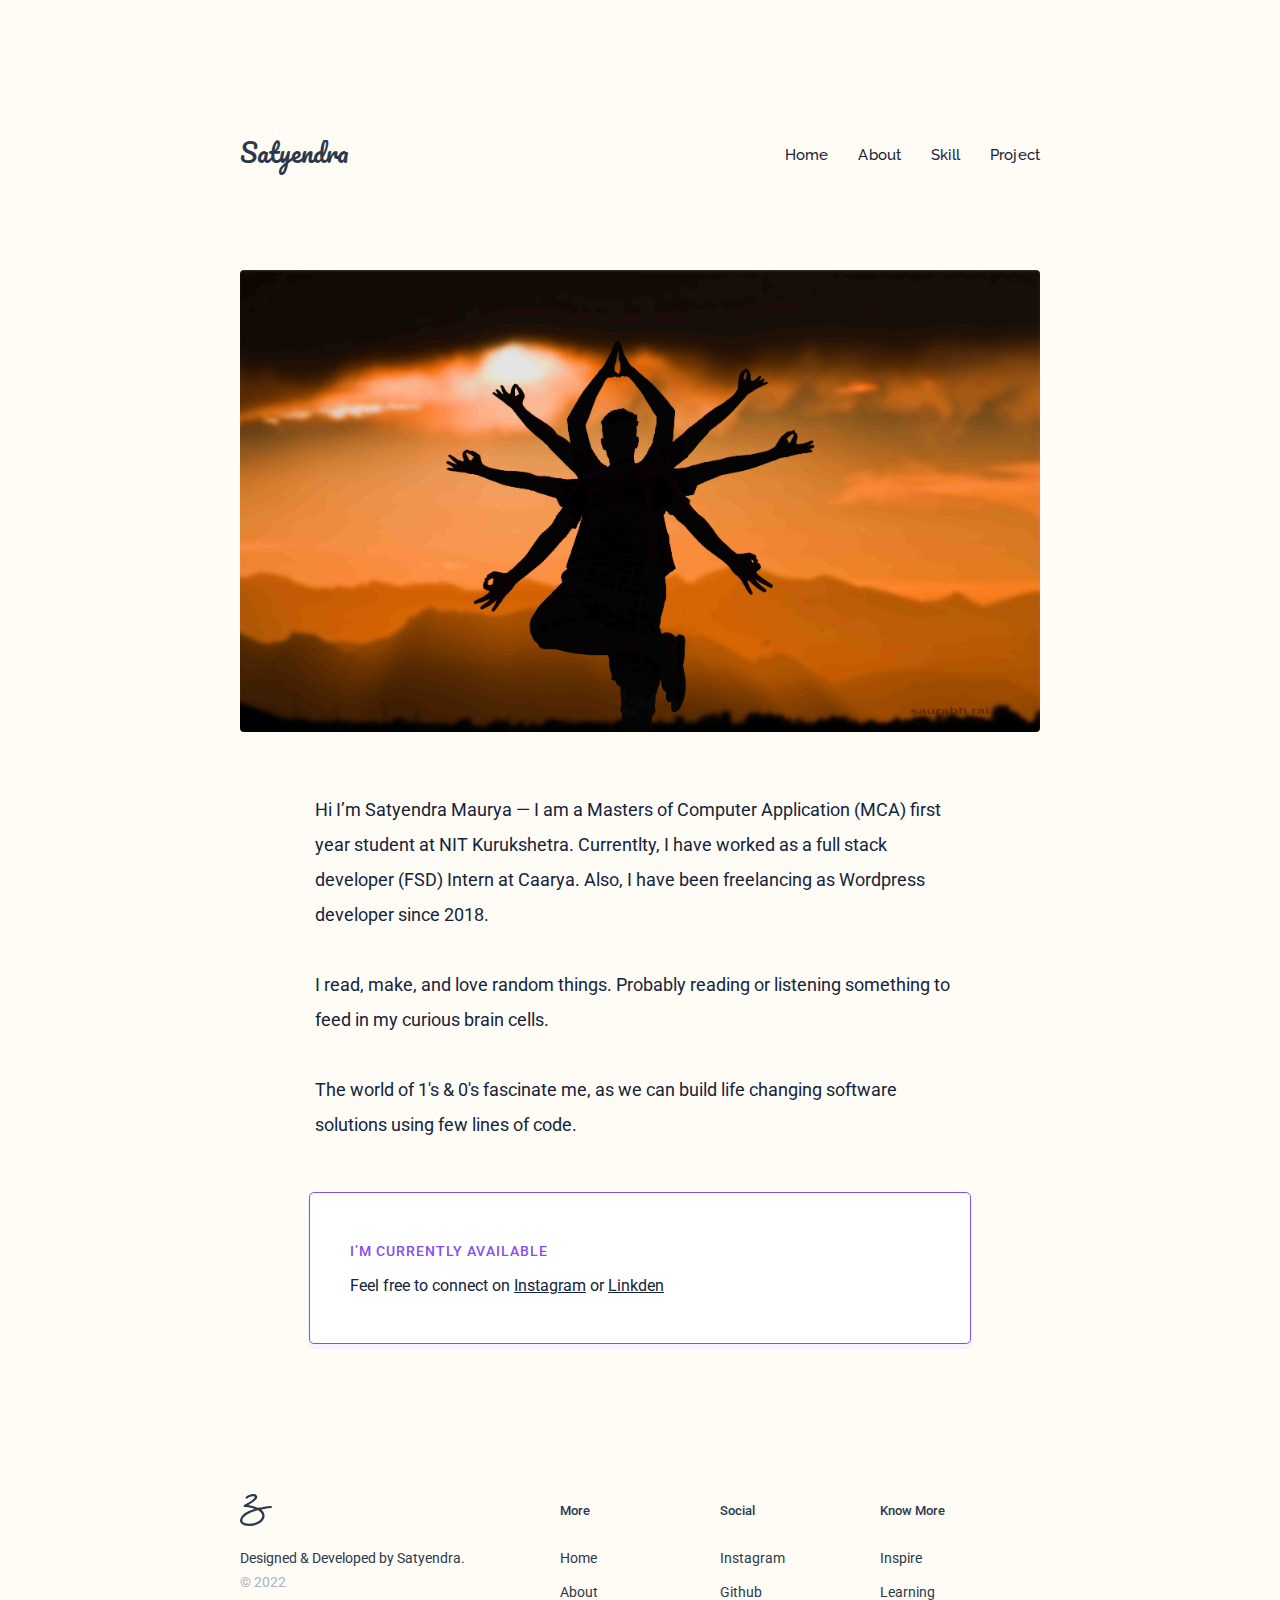
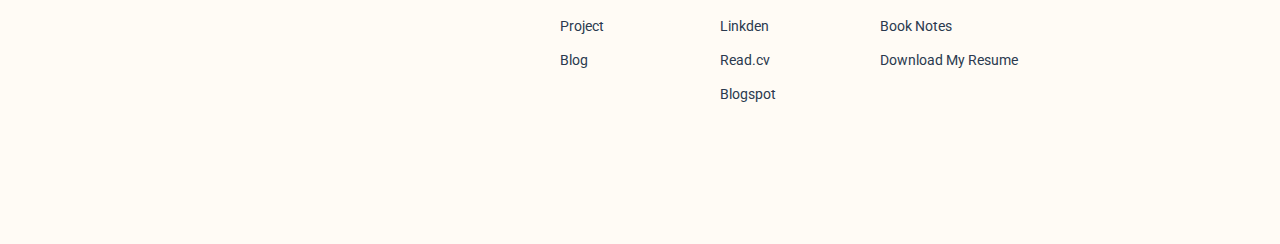
<file: index.html>
<!DOCTYPE html>
<html id="global" lang="en">

<head>
    <meta charset="utf-8">
    <title>Satyendra Maurya — Portfolio</title>
    <meta http-equiv="X-UA-Compatible" content="IE=edge" />
    <meta name="robots" content="index,follow,archive" />
    <meta name="Description" content="Design Coach" />
    <meta http-equiv="Content-Type" content="text/html" charset="utf-8" />
    <link rel="preconnect" href="https://fonts.gstatic.com" crossorigin />
    <link rel="preload" as="style" href="https://fonts.googleapis.com/css2?family=Roboto:wght@400;500&family=Fraunces:wght@500&family=Raleway:wght@700&display=swap" />
    <link rel="stylesheet" href="https://fonts.googleapis.com/css2?family=Roboto:wght@400;500&family=Fraunces:wght@500&family=Raleway:wght@700&display=swap" media="print" onload="this.media='all'" />
    <link href="//db.onlinewebfonts.com/c/3c18bedf01697f1bc265e88a5ec2884c?family=Blues+Anthem" rel="stylesheet" type="text/css"/>
    <link rel="preconnect" href="https://fonts.googleapis.com">
<link rel="preconnect" href="https://fonts.gstatic.com" crossorigin>
<link href="https://fonts.googleapis.com/css2?family=Pacifico&display=swap" rel="stylesheet">
    <link href="_assets/css/main.css" rel="stylesheet" type="text/css" />
    <link rel="apple-touch-icon" sizes="180x180" href="apple-touch-icon.png">
    <link rel="icon" type="image/png" sizes="32x32" href="favicon-32x32.png">
    <link rel="icon" type="image/png" sizes="16x16" href="favicon-16x16.png">
    <link rel="manifest" href="site.webmanifest">
    <link rel="mask-icon" href="safari-pinned-tab.svg" color="#5bbad5">
    <meta name="msapplication-TileColor" content="#2b5797">

    <meta name="viewport" content="width=320,initial-scale=1.0" />
</head>

<body>

    <header>
        <div class="block">
            <a href="" title="Home" class="logomain">Satyendra</a>
            <ol>
                <li><a href="index.html" class="Press">Home</a></li>
                <li><a href="about.html" class="Press">About</a></li>
                <li><a href="Skill.html" class="Press">Skill</a></li>
                <li><a href="project.html" class="About">Project</a></li>
            </ol>
        </div>
    </header>

    <div class="text">
        <section>
            <figure>
                <img src="_assets/gfx/p32.jpg" alt="Buzz Usborne" />
            </figure>
           
            <p class="lead">Hi I&rsquo;m Satyendra Maurya &mdash; I am a Masters of Computer Application (MCA) first year student at NIT Kurukshetra. Currentlty, I have worked as a full stack developer (FSD) Intern at Caarya. Also, I have been freelancing as Wordpress developer since 2018.</br></br>I read, make, and love random things. Probably reading or listening something to feed in my curious brain cells.</br></br>The world of 1's & 0's fascinate me, as we can build life changing software solutions using few lines of code.</p>

            <div class="callout">
                <p><strong>I&rsquo;m currently available</strong><br /> Feel free to connect on  <a href="www.instagram.com/satyendra.me" target="_blank">Instagram</a> or <a href="www.instagram.com/satyendra.me" target="_blank">Linkden</a></p>
            </div>

            

        </section>
    </div>

    <footer>
        <div class="block">
            <ol class="large">
                <li>
                    <h5 class="buzz" title="Boop... dark mode!" onclick="darkMode()">Satyendra</h5>
                </li>
                <li>

                    <p>Designed & Developed by Satyendra.<br /><em>&copy; 2022</em></p>
                </li>
            </ol>
            <ol>
                <li>
                    <h6>More</h6>
                </li>
                <li><a href="index.html">Home</a></li>
                <li><a href="about.html">About</a></li>
                <li><a href="about.html">Project</a></li>
                <li><a href="blog.html">Blog</a></li>
            </ol>
            <ol>
                <li>
                    <h6>Social</h6>
                </li>
                <li><a href="https://instagram.com/satyendra.me/">Instagram</a></li>
                <li><a href="https://instagram.com/satyendra.me/">Github</a></li>
                <li><a href="https://instagram.com/satyendra.me/">Linkden</a></li>
                <li><a href="https://instagram.com/satyendra.me/">Read.cv</a></li>
                <li><a href="https://instagram.com/satyendra.me/">Blogspot</a></li>
            </ol>
            <ol>
                <li>
                    <h6>Know More</h6>
                </li>
                 <li><a href="https://instagram.com/satyendra.me/">Inspire</a></li>
                  <li><a href="https://instagram.com/satyendra.me/">Learning</a></li>
                <li><a href="https://instagram.com/satyendra.me/">Book Notes</a></li>
                <li><a href="https://instagram.com/satyendra.me/">Download My Resume</a></li>
            </ol>
        </div>


        <div style="clear:both;" alt="Behold an early-2000's clearfix!">&nbsp;</div>
    </footer>

    <script src="_assets/js/main.js" type="text/javascript"></script>

</body>

</html>
</file>
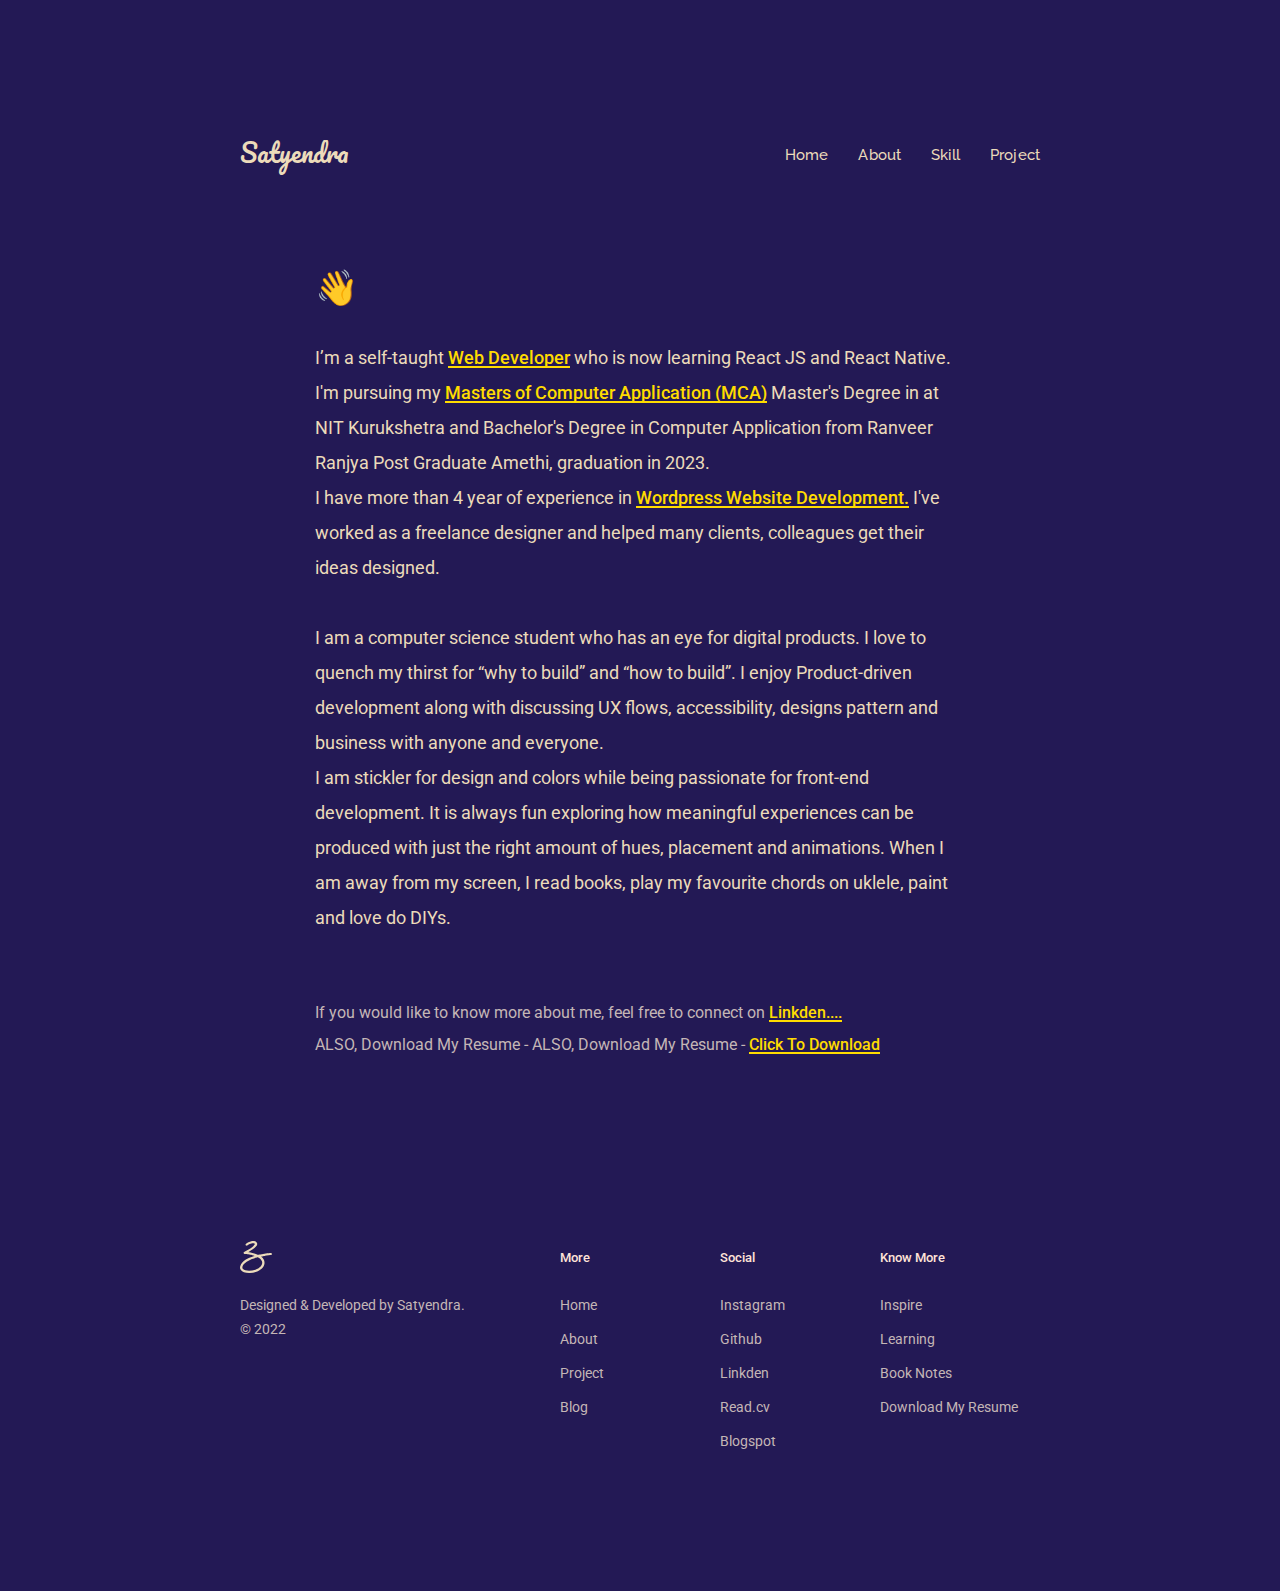
<file: about.html>
<!DOCTYPE html>
<html id="global" lang="en">

<head>
    <meta charset="utf-8">
    <title>Satyendra Maurya — Portfolio</title>
    <meta http-equiv="X-UA-Compatible" content="IE=edge" />
    <meta name="robots" content="index,follow,archive" />
    <meta name="Description" content="Design Coach" />
    <meta name="Keywords" content="Satyendra Maurya Web designer UX UI product software app director digital design creative art campaign monitor prevue osbourne Pete Peter Graphic Digital Design Portfolio Designer London Sydney" />
    <meta http-equiv="Content-Type" content="text/html" charset="utf-8" />
    <link rel="preconnect" href="https://fonts.gstatic.com" crossorigin />
    <link rel="preload" as="style" href="https://fonts.googleapis.com/css2?family=Roboto:wght@400;500&family=Fraunces:wght@500&family=Raleway:wght@700&display=swap" />
    <link href="//db.onlinewebfonts.com/c/3c18bedf01697f1bc265e88a5ec2884c?family=Blues+Anthem" rel="stylesheet" type="text/css"/>
    <link rel="stylesheet" href="https://fonts.googleapis.com/css2?family=Roboto:wght@400;500&family=Fraunces:wght@500&family=Raleway:wght@700&display=swap" media="print" onload="this.media='all'" />
    <link href="_assets/css/main.css" rel="stylesheet" type="text/css" />
    <link href="_assets/css/dark.min.css" rel="stylesheet" type="text/css" />

    <link rel="apple-touch-icon" sizes="180x180" href="apple-touch-icon.png">
    <link rel="icon" type="image/png" sizes="32x32" href="favicon-32x32.png">
    <link rel="icon" type="image/png" sizes="16x16" href="favicon-16x16.png">
    <link rel="manifest" href="site.webmanifest">
    <link rel="mask-icon" href="safari-pinned-tab.svg" color="#5bbad5">
    <meta name="msapplication-TileColor" content="#2b5797">

    <meta name="twitter:card" content="summary" />
    <meta name="twitter:site" content="@buzzusborne" />
    <meta name="twitter:creator" content="@buzzusborne" />
    <meta property="og:title" content="Buzz Usborne - Design Coach" />
    <meta property="og:description" content="Buzz is a design coach and product design specialist, helping creative professionals succeed in their craft. With over 16 years experience building and leading teams, Buzz's approach is friendly and practical — helping others find success on their own terms."
    />
    <meta property="og:image" content="https://yourfriend.buzz/_assets/gfx/twitter-card.jpg" />

    <meta name="viewport" content="width=320,initial-scale=1.0" />
</head>

<body>

    <header>
        <div class="block">
            <a href="" title="Home" class="logomain">Satyendra</a>
            <ol>
                <li><a href="index.html" class="Press">Home</a></li>
                <li><a href="about.html" class="Press">About</a></li>
                <li><a href="Skill.html" class="Press">Skill</a></li>
                <li><a href="project.html" class="About">Project</a></li>
            </ol>
        </div>
    </header>

    <div class="text">
        <section>
            <h1 style="font-size: 35px;">👋</h1>
            

 <p class="lead">I&rsquo;m a self-taught <a href="project.html" title="Visit my design portfolio" class="loud">Web Developer</a> who is now learning React JS and React Native. I'm pursuing my <a href="project.html" title="Visit my design portfolio" class="loud">Masters of Computer Application (MCA)</a> Master's Degree in at NIT Kurukshetra and Bachelor's Degree in Computer Application from Ranveer Ranjya Post Graduate Amethi, graduation in 2023.</br>

I have more than 4 year of experience in <a href="project.html" title="Visit my design portfolio" class="loud">Wordpress Website Development.</a> I've worked as a freelance designer and helped many clients, colleagues get their ideas designed.</br>

</br>
I am a computer science student who has an eye for digital products. I love to quench my thirst for “why to build” and “how to build”. I enjoy Product-driven development along with discussing UX flows, accessibility, designs pattern and business with anyone and everyone. </br>

                 I am stickler for design and colors while being passionate for front-end development. It is always fun exploring how meaningful experiences can be produced with just the right amount of hues, placement and animations. 

When I am away from my screen, I read books, play my favourite chords on uklele, paint and love do DIYs. </p>


                <p>
                    <br /> If you would like to know more about me, feel free to connect on <a href="www.instagram.com/satyendra.me/" title="Visit my design portfolio" class="loud">Linkden....</a> </br>ALSO, Download My Resume - ALSO, Download My Resume -   <a href="www.instagram.com/satyendra.me/" title="Visit my design portfolio" class="loud">Click To Download</a> </br>
                </p>
            

        </section>
    </div>

     <footer>
        <div class="block">
            <ol class="large">
                <li>
                    <h5 class="buzz" title="Boop... dark mode!" onclick="darkMode()">Satyendra</h5>
                </li>
                <li>
                    <p>Designed & Developed by Satyendra.<br /><em>&copy; 2022</em></p>
                </li>
            </ol>
            <ol>
                <li>
                    <h6>More</h6>
                </li>
                <li><a href="index.html">Home</a></li>
                <li><a href="about.html">About</a></li>
                <li><a href="about.html">Project</a></li>
                <li><a href="blog.html">Blog</a></li>
            </ol>
            <ol>
                <li>
                    <h6>Social</h6>
                </li>
                <li><a href="https://instagram.com/satyendra.me/">Instagram</a></li>
                <li><a href="https://instagram.com/satyendra.me/">Github</a></li>
                <li><a href="https://instagram.com/satyendra.me/">Linkden</a></li>
                <li><a href="https://instagram.com/satyendra.me/">Read.cv</a></li>
                <li><a href="https://instagram.com/satyendra.me/">Blogspot</a></li>
            </ol>
            <ol>
                <li>
                    <h6>Know More</h6>
                </li>
                 <li><a href="https://instagram.com/satyendra.me/">Inspire</a></li>
                  <li><a href="https://instagram.com/satyendra.me/">Learning</a></li>
                <li><a href="https://instagram.com/satyendra.me/">Book Notes</a></li>
                <li><a href="https://instagram.com/satyendra.me/">Download My Resume</a></li>
            </ol>
        </div>


        <div style="clear:both;" alt="Behold an early-2000's clearfix!">&nbsp;</div>
    </footer>

    <script src="../_assets/js/main.js" type="text/javascript"></script>

</body>

</html>
</file>
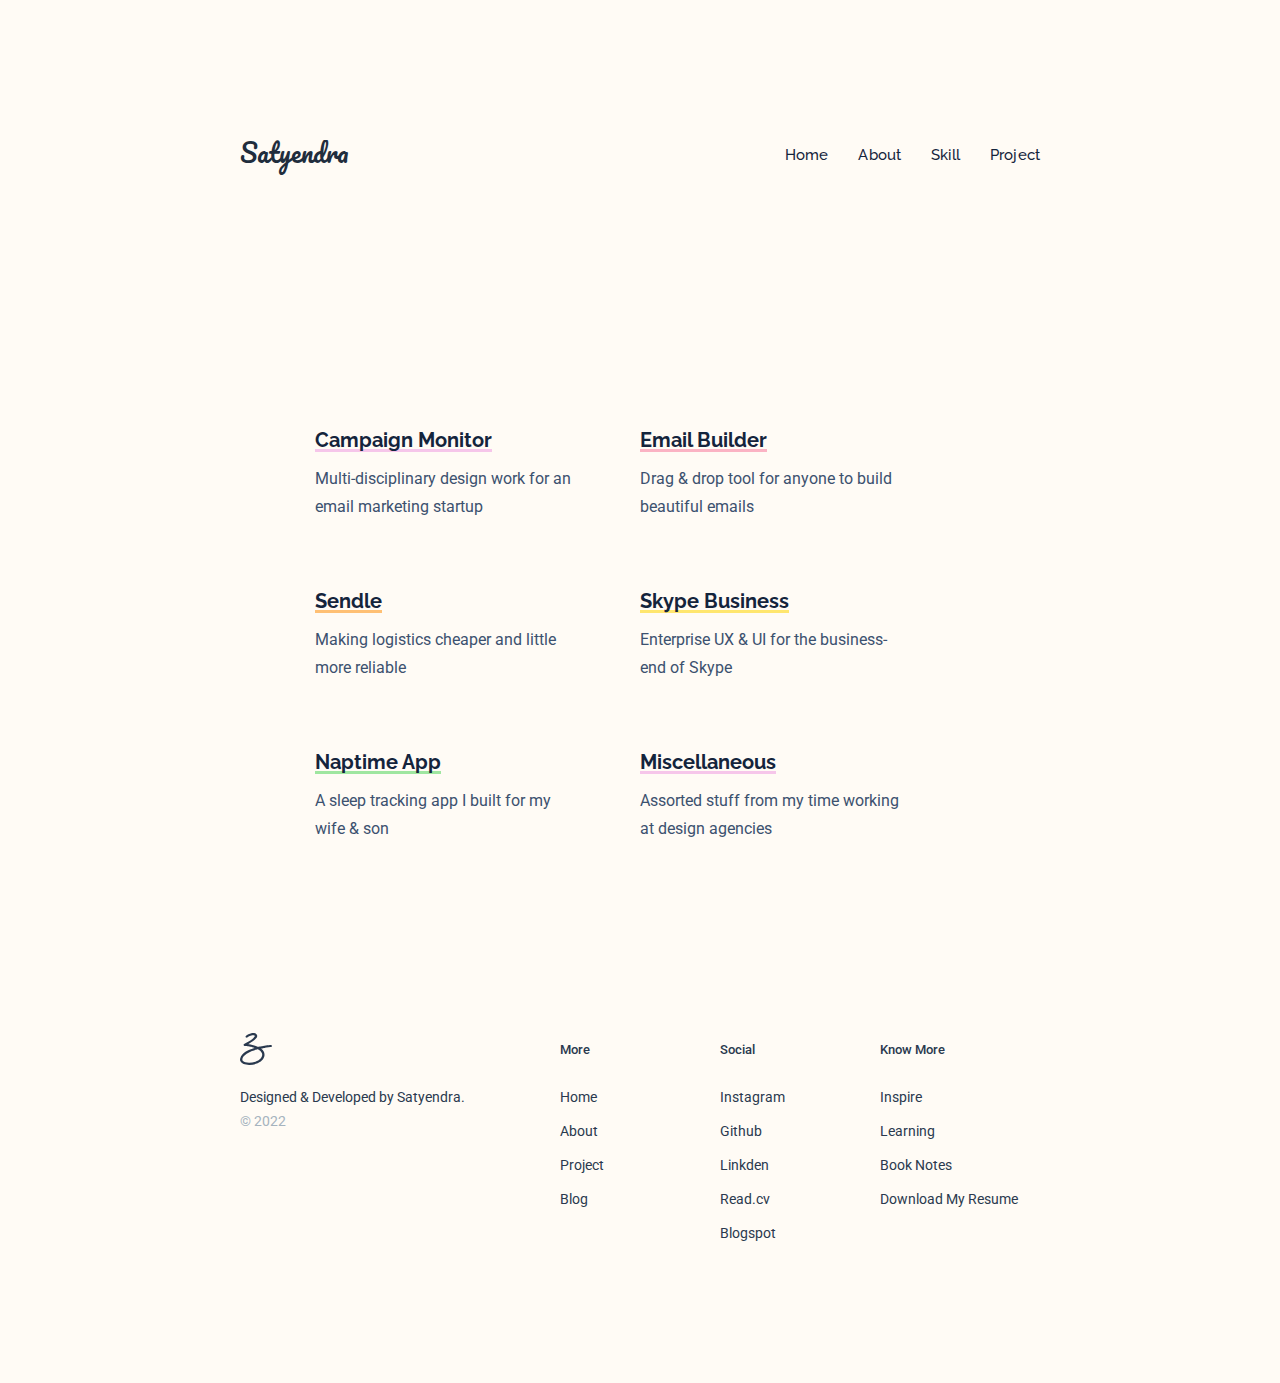
<file: skill.html>
<!DOCTYPE html>
<html id="global" lang="en">

<head>
    <meta charset="utf-8">
    <title>Satyendra Maurya — Portfolio</title>
    <meta http-equiv="X-UA-Compatible" content="IE=edge" />
    <meta name="robots" content="index,follow,archive" />
    <meta name="Description" content="Design Coach" />
    <meta name="Keywords" content="Satyendra Maurya Web designer UX UI product software app director digital design creative art campaign monitor prevue osbourne Pete Peter Graphic Digital Design Portfolio Designer London Sydney" />
    <meta http-equiv="Content-Type" content="text/html" charset="utf-8" />
    <link rel="preconnect" href="https://fonts.gstatic.com" crossorigin />
    <link rel="preload" as="style" href="https://fonts.googleapis.com/css2?family=Roboto:wght@400;500&family=Fraunces:wght@500&family=Raleway:wght@700&display=swap" />
    <link rel="stylesheet" href="https://fonts.googleapis.com/css2?family=Roboto:wght@400;500&family=Fraunces:wght@500&family=Raleway:wght@700&display=swap" media="print" onload="this.media='all'" />
    <link href="//db.onlinewebfonts.com/c/3c18bedf01697f1bc265e88a5ec2884c?family=Blues+Anthem" rel="stylesheet" type="text/css"/>
    <link href="_assets/css/main.css" rel="stylesheet" type="text/css" />
    <link rel="apple-touch-icon" sizes="180x180" href="apple-touch-icon.png">
    <link rel="icon" type="image/png" sizes="32x32" href="favicon-32x32.png">
    <link rel="icon" type="image/png" sizes="16x16" href="favicon-16x16.png">
    <link rel="manifest" href="site.webmanifest">
    <link rel="mask-icon" href="safari-pinned-tab.svg" color="#5bbad5">
    <meta name="msapplication-TileColor" content="#2b5797">

    <meta name="twitter:card" content="summary" />
    <meta name="twitter:site" content="@buzzusborne" />
    <meta name="twitter:creator" content="@buzzusborne" />
    <meta property="og:title" content="Buzz Usborne - Design Coach" />
    <meta property="og:description" content="Buzz is a design coach and product design specialist, helping creative professionals succeed in their craft. With over 16 years experience building and leading teams, Buzz's approach is friendly and practical — helping others find success on their own terms."
    />
    <meta property="og:image" content="https://yourfriend.buzz/_assets/gfx/twitter-card.jpg" />

    <meta name="viewport" content="width=320,initial-scale=1.0" />
</head>

<body>

    <header>
        <div class="block">
            <a href="" title="Home" class="logomain2">Satyendra</a>
            <ol>
                <li><a href="index.html" class="Press">Home</a></li>
                <li><a href="about.html" class="Press">About</a></li>
                <li><a href="Skill.html" class="Press">Skill</a></li>
                <li><a href="project.html" class="About">Project</a></li>
            </ol>
        </div>
    </header>




    <div class="showcase">
        <section>
      

            <ol class="projects">
                <li id="campaignmonitor">
                    <a href="work/campaignmonitor" class="pink" draggable="false" title="View the Campaign Monitor case study">
                        <strong class="title"><span>Campaign Monitor</span></strong><p>Multi-disciplinary design work for an email marketing startup</p>
                    </a>
                </li>
                <li id="builder">
                    <a href="work/builder" class="red" draggable="false" title="View the Email Builder case study">
                        <strong class="title"><span>Email Builder</span></strong><p>Drag &amp; drop tool for anyone to build beautiful emails</p>
                    </a>
                </li>
                <li id="sendle">
                    <a href="work/sendle" class="orange" draggable="false" title="View the Sendle case study">
                        <strong class="title"><span>Sendle</span></strong><p>Making logistics cheaper and little more reliable</p>
                    </a>
                </li>
                <li id="skype-business">
                    <a href="work/skype-business" class="yellow" draggable="false" title="View the Skype Business case study">
                        <strong class="title"><span>Skype Business</span></strong><p>Enterprise UX &amp; UI for the business-end of Skype</p>
                    </a>
                </li>
                <li id="naptime">
                    <a href="work/naptime" class="green" draggable="false" title="View the Naptime App case study">
                        <strong class="title"><span>Naptime App</span></strong><p>A sleep tracking app I built for my wife &amp; son</p>
                    </a>
                </li>
                <li id="misc">
                    <a href="work/misc" class="pink" draggable="false" title="View the Miscellaneous case study">
                        <strong class="title"><span>Miscellaneous</span></strong><p>Assorted stuff from my time working at design agencies</p>
                    </a>
                </li>
            </ol>
        </section>
    </div>





     <footer>
        <div class="block">
            <ol class="large">
                <li>
                    <h5 class="buzz" title="Boop... dark mode!" onclick="darkMode()">Satyendra</h5>
                </li>
                <li>
                    <p>Designed & Developed by Satyendra.<br /><em>&copy; 2022</em></p>
                </li>
            </ol>
            <ol>
                <li>
                    <h6>More</h6>
                </li>
                <li><a href="index.html">Home</a></li>
                <li><a href="about.html">About</a></li>
                <li><a href="about.html">Project</a></li>
                <li><a href="blog.html">Blog</a></li>
            </ol>
            <ol>
                <li>
                    <h6>Social</h6>
                </li>
                <li><a href="https://instagram.com/satyendra.me/">Instagram</a></li>
                <li><a href="https://instagram.com/satyendra.me/">Github</a></li>
                <li><a href="https://instagram.com/satyendra.me/">Linkden</a></li>
                <li><a href="https://instagram.com/satyendra.me/">Read.cv</a></li>
                <li><a href="https://instagram.com/satyendra.me/">Blogspot</a></li>
            </ol>
            <ol>
                <li>
                    <h6>Know More</h6>
                </li>
                 <li><a href="https://instagram.com/satyendra.me/">Inspire</a></li>
                  <li><a href="https://instagram.com/satyendra.me/">Learning</a></li>
                <li><a href="https://instagram.com/satyendra.me/">Book Notes</a></li>
                <li><a href="https://instagram.com/satyendra.me/">Download My Resume</a></li>
            </ol>
        </div>


        <div style="clear:both;" alt="Behold an early-2000's clearfix!">&nbsp;</div>
    </footer>

    <script src="../_assets/js/main.js" type="text/javascript"></script>

</body>

</html>
</file>
<file: _assets/css/main.css>
@import url('https://fonts.googleapis.com/css2?family=Pacifico&display=swap');
@import url(//db.onlinewebfonts.com/c/3c18bedf01697f1bc265e88a5ec2884c?family=Blues+Anthem);

@import url('https://fonts.googleapis.com/css2?family=Pacifico&display=swap');

html,
body {
    margin: 0;
    padding: 0;
    scroll-behavior: smooth;
}

h1,
h2,
h3,
h4,
h5,
h6,
p,
blockquote,
pre,
a,
abbr,
acronym,
address,
cite,
code,
del,
dfn,
em,
img,
q,
s,
samp,
small,
strike,
strong,
sub,
sup,
tt,
var,
dd,
dl,
dt,
li,
ol,
ul,
fieldset,
form,
label,
legend,
button,
table,
caption,
tbody,
tfoot,
thead,
tr,
th,
td {
    margin: 0;
    padding: 0;
    border: 0;
    font-weight: normal;
    font-style: normal;
    font-size: 100%;
    line-height: 1;
    font-family: inherit;
}

table {
    border-collapse: collapse;
    border-spacing: 0;
    empty-cells: show;
}

ul {
    list-style: none;
}

q:before,
q:after,
blockquote:before,
blockquote:after {
    content: "";
}

html {
    font-size: 100%;
    -webkit-text-size-adjust: 100%;
    -ms-text-size-adjust: 100%;
}

body {
    overflow-x: hidden;
}

a:focus {
    outline: none;
}

a:hover {
    text-decoration: underline;
}

a:hover,
a:active {
    outline: 0;
}

article,
aside,
details,
figcaption,
figure,
footer,
header,
hgroup,
nav,
section,
video {
    display: block;
}

audio:not([controls]) {
    display: none;
}

sub,
sup {
    font-size: 75%;
    line-height: 0;
    position: relative;
    vertical-align: baseline;
}

sup {
    top: -0.5em;
}

sub {
    bottom: -0.25em;
}

img {
    border: 0;
    -ms-interpolation-mode: bicubic;
}

button,
input,
select,
textarea {
    font-size: 100%;
    margin: 0;
    vertical-align: baseline;
    *vertical-align: middle;
    outline: none;
}

a {
    text-decoration: none;
    cursor: pointer;
}

button,
input {
    border: 1px solid;
    outline: none;
    line-height: normal;
    *overflow: visible;
}

button::-moz-focus-inner,
input::-moz-focus-inner {
    border: 0;
    padding: 0;
}

button,
input[type="button"],
input[type="reset"],
input[type="submit"] {
    cursor: pointer;
    -webkit-appearance: button;
}

input[type="search"] {
    -webkit-appearance: textfield;
    -webkit-box-sizing: content-box;
    -moz-box-sizing: content-box;
    box-sizing: content-box;
}

input[type="search"]::-webkit-search-decoration {
    -webkit-appearance: none;
}

textarea {
    overflow: auto;
    vertical-align: top;
}

strong {
    font-weight: bold;
}

ol,
ul,
li {
    list-style: none;
    margin: 0;
    padding: 0;
}

html,
body {
    font-family: 'Roboto', sans-serif;
    font-size: 15px;
    font-weight: 400;
    line-height: 28px;
    color: #2a394e;
    background: #fffbf5;
}

footer .block {
    margin: 100px 0;
}

footer ol {
    float: left;
    width: 20%;
}

footer ol.large {
    width: 40%;
}

footer ol li {
    float: left;
    width: 100%;
    margin: 0 0 10px 0;
}

footer ol li a,
footer ol li p,
footer ol li button {
    font-size: 14px;
    line-height: 24px;
    color: #2a394e;
}

footer ol li a em,
footer ol li p em,
footer ol li button em {
    color: #a5b3be;
}

footer ol li button {
    padding: 0;
    border: none;
    background: none;
    color: #2a394e;
    text-align: left;
}

footer ol li button:hover {
    color: #f55347;
    text-decoration: underline;
}

footer ol li a {
    float: left;
    width: 100%;
}

footer ol li a.active,
footer ol li a:hover {
    color: #f55347;
    text-decoration: underline;
}

footer h5 {
    float: left;
    width: 100%;
    font-size: 13px;
    font-weight: 500;
    color: #2a394e;
    margin: 0 0 10px 0;
    height: 32px;
    padding-top: 10px;
    box-sizing: border-box;
}

footer h5.buzz {
    float: left;
    width: 32px;
    height: 32px;
    background: #2a394e;
    text-indent: -1000px;
    overflow: hidden;
    padding: 0;
    cursor: pointer;
    -webkit-mask: url(../svg/bee.svg) center no-repeat;
    mask: url(../svg/bee.svg) center no-repeat;
    -webkit-mask-size: 100% auto;
    mask-size: 100% auto;
}

footer h6 {
    float: left;
    width: 100%;
    font-size: 13px;
    font-weight: 500;
    color: #2a394e;
    margin: 0 0 10px 0;
    height: 32px;
    padding-top: 10px;
    box-sizing: border-box;
}

header {
    clear: both;
}

header .block {
    text-align: left;
    margin-top: 120px;
    margin-bottom: 80px;
}

header a.logomain {
    float: left;
    width: 250px;
    height: 50px;
    color:#2a394e;
    text-decoration: none;
    margin-top: 20px;
    font-family: 'Pacifico', cursive;
    overflow: hidden;
    font-size: 25px;
    transition: background 0.2s ease;
}

header a.logomain:hover {
    color: #f55347;
}
header ol {
    float: right;
    height: 70px;
    display: flex;
    align-items: center;
    flex-direction: row;
}

header ol li {
    margin-left: 30px;
    position: relative;
}

header ol li a,
header ol li span {
    color: #2a394e;
    padding: 2px 0;
    font-family: 'Raleway', sans-serif;
    font-size: 15px;
    font-weight: 700;
    color: #14243c;
    letter-spacing: 0.15px;
    font-weight: 500;
}

header ol li a.active,
header ol li span.active {
    font-weight: 700;
    border-bottom: 3px solid #f55347;
}

header ol li a:hover,
header ol li span:hover {
    text-decoration: none;
    color: #f55347;
}

header ol li a.not-available,
header ol li span.not-available {
    color: #a5b3be;
    text-decoration: line-through;
}

header ol li.active a.dropDown {
    font-weight: 700;
    color: #f55347;
}

header ol li.active a.active {
    border-bottom-color: transparent;
}

header ol li hr {
    margin: 20px 0;
    float: left;
    width: 100%;
    height: 10px;
    background: #ffdc00;
    -webkit-mask: url('_assets/svg/wavy-line.svg') center no-repeat;
    mask: url('_assets/svg/wavy-line.svg') center no-repeat;
    border: 0;
}

header ol li ul {
    float: left;
    margin-top: 15px;
    top: 100%;
    right: calc(-75%);
    position: absolute;
    border: 2px solid #f55347;
    background: white;
    padding: 25px 0;
    width: 250px;
    border-radius: 6px;
    box-sizing: border-box;
    box-shadow: 0 0 0 5px #fffbf5;
    display: none;
    text-align: center;
    z-index: 100;
}

header ol li ul.show {
    display: block;
}

header ol li ul li {
    float: left;
    width: 100%;
    margin: 0;
}

header ol li ul li span.divide {
    z-index: -1;
    display: inline-block;
    width: 30px;
    height: 4px;
    background: #ffdc00;
    text-indent: -1000px;
    overflow: hidden;
    margin: 20px 0;
    transform: rotate(-4deg);
}

header ol li ul li a,
header ol li ul li span {
    float: left;
    width: 100%;
    padding: 15px 25px;
    box-sizing: border-box;
    font-size: 14px;
    text-align: center;
}

header ol li ul li a.active,
header ol li ul li span.active {
    border: none;
    color: #f55347;
}

header,
footer {
    margin: 0px auto;
    width: 800px;
}

.block {
    float: left;
    width: 100%;
}

.text section {
    width: 100%;
    clear: both;
    margin: 0 0 50px 0;
}

.text section h1,
.text section h2,
.text section h3,
.text section h4,
.text section h5,
.text section ol,
.text section p,
.text section pre,
.text section figure {
    margin: 0px auto;
    width: 800px;
}

.text section h1 {
    box-sizing: border-box;
    padding: 0 0 35px 0;
    font-family: 'Raleway', sans-serif;
    font-size: 50px;
    font-weight: 700;
    color: #14243c;
    clear: both;
}

.text section h1 div.wave {
    float: left;
    width: 50px;
    height: 50px;
    overflow: hidden;
    text-indent: -9000px;
    background: url('_assets/svg/wavy.svg') left center no-repeat;
}

.text section h2 {
    margin-top: 80px;
    padding: 0 0 40px 0;
    font-family: 'Raleway', sans-serif;
    font-size: 32px;
    font-weight: 700;
    color: #14243c;
}

.text section h2.narrow {
    margin-top: 40px;
}

.text section h2.nospace {
    margin-top: 20px;
}

.text section h3,
.text section h4,
.text section h5 {
    font-family: 'Raleway', sans-serif;
    font-size: 32px;
    font-weight: 700;
    color: #14243c;
}

.text section .fancy {
    font-family: 'Fraunces', serif;
    font-size: 20px;
    color: #14243c;
}

.text section .breakout {
    width: 90%;
    max-width: 1600px;
    min-height: 150px;
    background: black;
    margin: 0px auto;
    padding: 150px 0;
    border-radius: 6px;
    position: relative;
}

.text section .breakout .quote-contents {
    margin: 0px auto;
    width: 650px;
}

.text section .breakout .quote {
    display: none;
    transition: all 0.2s ease-out;
}

.text section .breakout a.next {
    position: absolute;
    width: 150px;
    height: 100%;
    background-color: white;
    right: 0;
    top: 0;
    -webkit-mask: url('../svg/arrow-right.svg') center no-repeat;
    mask: url('../svg/arrow-right.svg') center no-repeat;
}

.text section .breakout h4 {
    clear: both;
    font-size: 12px;
    text-transform: uppercase;
    letter-spacing: 1px;
    font-weight: 500;
    color: white;
}

.text section .breakout h4 a {
    text-decoration: none;
    color: inherit;
    border-bottom: 2px solid white;
}

.text section .breakout h4 a:hover {
    color: white;
}

.text section .breakout blockquote {
    float: left;
    width: 100%;
    font-family: 'Fraunces', serif;
    color: white;
    font-weight: 500;
    font-size: 40px;
    line-height: 50px;
    margin: 0 0 20px;
    position: relative;
}

.text section .breakout blockquote em.outdent {
    position: absolute;
    top: -10px;
    right: 100%;
    padding: 0 5px 0 0;
    text-align: right;
    font-size: 60px;
}

.text section .breakout blockquote.small {
    font-size: 32px;
    line-height: 44px;
}

.text section .breakout.purple {
    background: #874bf7;
}

.text section .breakout.purple h4 {
    color: #ffdc00;
}

.text section .breakout.blue {
    background: #155257;
}

.text section .breakout.blue h4 {
    color: #e6f5f0;
}

.text section .breakout.red {
    background: #f55347;
}

.text section .breakout.red h4 {
    color: #ffdc00;
}

.text section ol.video {
    display: flex;
    max-width: 650px;
    flex-wrap: wrap;
    justify-content: space-between;
}

.text section ol.video li {
    width: 50%;
    margin-bottom: 10px;
    box-sizing: border-box;
    transition: all 0.2s;
}

.text section ol.video li:nth-child(even) {
    padding-left: 5px;
}

.text section ol.video li:nth-child(odd) {
    padding-right: 5px;
}

.text section ol.video li a {
    float: left;
    width: 100%;
    height: 100%;
    box-sizing: border-box;
    background: white;
    padding: 5px;
    border: 2px solid #ffe7c2;
    border-radius: 6px;
    transition: all 0.2s ease-out;
}

.text section ol.video li a:hover {
    border-color: #f55347;
}

.text section ol.video li .caption {
    float: left;
    width: 100%;
    box-sizing: border-box;
    padding: 0 20px;
    margin: 20px 0 20px;
    font-size: 13px;
    color: #a5b3be;
    line-height: 22px;
}

.text section ol.video li .caption .date {
    font-weight: 500;
    color: #f55347;
    font-size: 11px;
    letter-spacing: 1.5px;
    text-transform: uppercase;
}

.text section ol.video li .caption strong {
    float: left;
    width: 100%;
    margin: 3px 0 10px;
    color: #2a394e;
    font-size: 14px;
    font-weight: 500;
}

.text section ol.video li img {
    float: left;
    margin: 0;
    max-width: 100%;
    border-radius: 2px;
}

.text section ol.video:hover li {
    opacity: 0.2;
}

.text section ol.video:hover li:hover {
    opacity: 1;
    transform: scale(1.04);
}

.text section ol.imgGrid {
    display: flex;
    clear: both;
    width: 650px;
    justify-content: space-between;
    margin-bottom: 10px;
}

.text section ol.imgGrid.threecol li {
    width: 33%;
}

.text section ol.imgGrid.twocol {
    flex-wrap: wrap;
}

.text section ol.imgGrid.twocol li {
    width: 100%;
    margin-right: 0;
    margin-bottom: 10px;
}

.text section ol.imgGrid li {
    margin: 0;
    box-sizing: border-box;
    background: white;
    padding: 5px;
    border: 2px solid #ffe7c2;
    border-radius: 6px;
    margin-right: 10px;
    overflow: hidden;
    position: relative;
    transition: all 0.2s;
}

.text section ol.imgGrid li:last-child {
    margin-right: 0;
}

.text section ol.imgGrid li img {
    float: left;
    width: 100%;
    margin: 0;
    border-radius: 3px;
}

.text section ol.imgGrid li:hover {
    border-color: #f55347;
}

.text section ol.written {
    width: 650px;
    padding-bottom: 200px;
}

.text section ol.written li .row,
.text section ol.written li a {
    float: left;
    width: 100%;
    color: #f55347;
    padding: 20px 0;
    border-bottom: 2px solid #ffe7c2;
    line-height: 22px;
}

.text section ol.written li .row strong,
.text section ol.written li a strong {
    font-weight: 500;
    color: #2a394e;
    text-decoration: underline;
}

.text section ol.written li a:hover {
    text-decoration: none;
}

.text section ol.written li a:hover strong {
    color: #f55347;
}

.text section ol.written li:last-child a {
    border-bottom: 0;
    margin-bottom: 100px;
}

.text section h1,
.text section h2,
.text section h3 {
    width: 650px;
    clear: both;
}

.text section hr {
    border: none;
    height: 10px;
    width: 200px;
    background: #f55347;
    -webkit-mask: url('_assets/svg/wavy-line.svg') center no-repeat;
    mask: url('_assets/svg/wavy-line.svg') center no-repeat;
}

.text section hr.wide {
    padding: 60px 0;
}

.text section .divider {
    position: relative;
    padding-top: 100px;
}

.text section .divider:before {
    position: absolute;
    content: '';
    width: 100%;
    height: 10px;
    background: #f55347;
    -webkit-mask: url('_assets/svg/wavy-line.svg') center no-repeat;
    mask: url('_assets/svg/wavy-line.svg') center no-repeat;
    top: 0;
    left: 0;
}

.text section .divider.under {
    padding-top: 0;
}

.text section .divider.under:before {
    width: 78px;
    top: auto;
    bottom: -20px;
    -webkit-mask: url('_assets/svg/wavy-line.svg') left center no-repeat;
    mask: url('_assets/svg/wavy-line.svg') left center no-repeat;
}

.text section .divider.purple:before {
    background: #874bf7;
}

.text section .divider.yellow:before {
    background: #ffdc00;
}

.text section .divider.accent:before {
    background: #f55347;
}

.text section p,
.text section pre,
.text section ol.inline {
    width: 650px;
    padding: 0 150px 30px;
    font-family: 'Roboto', sans-serif;
    font-size: 16px;
    font-weight: 400;
    line-height: 28px;
    line-height: 32px;
    color: #2a394e;
}

.text section p.lead,
.text section pre.lead,
.text section ol.inline.lead {
    font-size: 18px;
    line-height: 35px;
    color: #14243c;
}

.text section p.lead strong,
.text section pre.lead strong,
.text section ol.inline.lead strong {
    font-weight: 500;
}

.text section p.spaceup,
.text section pre.spaceup,
.text section ol.inline.spaceup {
    margin-top: 60px;
}

.text section p a,
.text section pre a,
.text section ol.inline a {
    color: inherit;
    text-decoration: underline;
}

.text section p a:hover,
.text section pre a:hover,
.text section ol.inline a:hover {
    color: #f55347;
}

.text section p a.loud,
.text section pre a.loud,
.text section ol.inline a.loud {
    font-weight: 500;
    color: #14243c;
    text-decoration: none;
    position: relative;
    z-index: 2;
}

.text section p a.loud::before,
.text section pre a.loud::before,
.text section ol.inline a.loud::before {
    content: '';
    width: 100%;
    height: 4px;
    background: #ffdc00;
    position: absolute;
    bottom: 0;
    left: 0;
    z-index: -1;
    transition: all 0.2s;
}

.text section p a.loud:hover::before,
.text section pre a.loud:hover::before,
.text section ol.inline a.loud:hover::before {
    height: 10px;
    bottom: -2px;
}

.text section p.rate,
.text section pre.rate,
.text section ol.inline.rate,
.text section p span.rate,
.text section pre span.rate,
.text section ol.inline span.rate {
    line-height: 26px;
    margin-top: 20px;
}

.text section p.rate strong,
.text section pre.rate strong,
.text section ol.inline.rate strong,
.text section p span.rate strong,
.text section pre span.rate strong,
.text section ol.inline span.rate strong {
    color: #14243c;
    position: relative;
    z-index: 2;
    font-size: 20px;
}

.text section p.rate strong::before,
.text section pre.rate strong::before,
.text section ol.inline.rate strong::before,
.text section p span.rate strong::before,
.text section pre span.rate strong::before,
.text section ol.inline span.rate strong::before {
    content: '';
    width: 100%;
    background: #ffdc00;
    position: absolute;
    height: 6px;
    bottom: -1px;
    left: 0;
    z-index: -1;
    border-radius: 10px;
}

.text section p.rate sup,
.text section pre.rate sup,
.text section ol.inline.rate sup,
.text section p span.rate sup,
.text section pre span.rate sup,
.text section ol.inline span.rate sup {
    font-size: 13px;
}

.text section p.rate em,
.text section pre.rate em,
.text section ol.inline.rate em,
.text section p span.rate em,
.text section pre span.rate em,
.text section ol.inline span.rate em {
    font-size: 13px;
    color: #a5b3be;
}

.text section p.rate a,
.text section pre.rate a,
.text section ol.inline.rate a,
.text section p span.rate a,
.text section pre span.rate a,
.text section ol.inline span.rate a {
    display: inline-block;
    background: white;
    border: 2px solid #874bf7;
    text-decoration: none;
    padding: 18px 20px 16px;
    margin: 0;
    border-radius: 4px;
    font-weight: 500;
    font-size: 16px;
    margin: 20px 0;
    box-sizing: border-box;
    width: 100%;
    text-align: center;
}

.text section p.rate a:hover,
.text section pre.rate a:hover,
.text section ol.inline.rate a:hover,
.text section p span.rate a:hover,
.text section pre span.rate a:hover,
.text section ol.inline span.rate a:hover {
    color: #874bf7;
}

.text section p.rate.spaceup-narrow,
.text section pre.rate.spaceup-narrow,
.text section ol.inline.rate.spaceup-narrow,
.text section p span.rate.spaceup-narrow,
.text section pre span.rate.spaceup-narrow,
.text section ol.inline span.rate.spaceup-narrow {
    margin-top: 0px;
}

.text section .callout {
    width: 100%;
    display: flex;
    flex-direction: column;
    align-items: center;
    margin-top: 20px;
    margin-bottom: 40px;
}

.text section .callout p {
    background: white;
    border-radius: 5px;
    border: 1px solid #874bf7;
    box-shadow: 0 4px 0 1px #f6f1fe;
    width: 580px;
    padding: 40px;
    font-size: 16px;
    line-height: 35px;
    color: #14243c;
}

.text section .callout p strong {
    font-size: 13.5px;
    letter-spacing: 1px;
    text-transform: uppercase;
    font-weight: 500;
    color: #874bf7;
}

.text section .callout.red p {
    border-color: #f55347;
    box-shadow: 0 4px 0 1px #feedeb;
}

.text section .callout.red p strong {
    color: #f55347;
}

.text section .callout.blue p {
    border-color: #155257;
    box-shadow: 0 4px 0 1px #e4eded;
}

.text section .callout.blue strong {
    color: #155257;
}

.text section ol.inline li {
    width: 100%;
    font-family: 'Roboto', sans-serif;
    font-size: 16px;
    font-weight: 400;
    line-height: 28px;
    line-height: 32px;
    color: #2a394e;
    box-sizing: border-box;
    padding: 0 0 0 20px;
    position: relative;
}

.text section ol.inline li::before {
    content: '';
    position: absolute;
    left: 0;
    top: 50%;
    margin-top: -2px;
    width: 4px;
    height: 4px;
    overflow: hidden;
    background: #f55347;
    border-radius: 100px;
}

.text section figure {
    display: flex;
    flex-direction: column;
    align-items: center;
    margin-bottom: 60px;
}

.text section figure img {
    float: left;
    width: 100%;
    margin: 0;
    padding: 0;
    border-radius: 4px;
}

.text section figure.spaceup {
    margin-top: 20px;
}

.text section figure.spaceup-narrow {
    margin-top: -50px;
}

.text section figure.leadImg {
    margin-bottom: 80px;
    width: 55%;
    min-width: 800px;
    max-width: 1500px;
}

.text section figure.fingerpainting {
    background: #ffdc00;
    border-radius: 8px;
    padding: 30px 0;
}

.text section figure.fingerpainting img {
    width: auto;
    max-height: 375px;
}

.text section figure .caption {
    position: absolute;
    bottom: 10px;
    right: 10px;
    padding: 0;
    margin: 0;
    background: #ffdc00;
    padding: 5px 15px;
    border-radius: 4px;
    font-size: 14px;
    opacity: 0;
    transition: all 0.15s;
    transform: translateY(30px);
}

.text section figure.photo {
    cursor: cell;
    position: relative;
    overflow: hidden;
}

.text section figure.photo:hover .caption {
    opacity: 1;
    transform: translateY(0);
}

html.dark {
    background: #2a394e;
    color: #fffbf5;
}

html.dark body {
    background: #2a394e;
    color: #fffbf5;
}

html.dark body header a.logomain {
    color: white;
}

html.dark body header a.logomain:hover {
    color: #ffdc00;
}


header a.logomain2 {
    float: left;
    width: 250px;
    height: 50px;
    color:#212d3d;
    text-decoration: none;
    margin-top: 20px;
    font-family: 'Pacifico', cursive;
    overflow: hidden;
    font-size: 25px;
    transition: background 0.2s ease;
}

header a.logomain2:hover {
    color: #f55347;
}

header a.logomain3 {
    float: left;
    width: 250px;
    height: 50px;
    color:#212d3d;
    text-decoration: none;
    margin-top: 20px;
    font-family: 'Pacifico', cursive;
    overflow: hidden;
    font-size: 25px;
    transition: background 0.2s ease;
}

header a.logomain3:hover {
    color: #f55347;
}

html.dark body header ol li a {
    color: #fffbf5;
}

html.dark body header ol li a:hover {
    color: #ffdc00;
}

html.dark body header ol li a.active {
    color: white;
}

html.dark body header ol li a.active:hover {
    color: #ffdc00;
}

html.dark body header ol li ul {
    box-shadow: 0 0 0 5px rgba(0, 0, 0, 0.2);
}

html.dark body header ol li ul li a {
    color: #2a394e;
}

html.dark body header ol li ul li a.active {
    color: #f55347;
}

html.dark body header ol li ul li a.active:hover {
    color: #f55347;
}

html.dark body header ol li ul li a:hover {
    color: #f55347;
}

html.dark body .text section h1,
html.dark body .text section h2,
html.dark body .text section h3,
html.dark body .text section h4,
html.dark body .text section h5,
html.dark body .text section p,
html.dark body .text section pre,
html.dark body .text section ol,
html.dark body .text section ul,
html.dark body .text section figure,
html.dark body .text section blockquote,
html.dark body .text section ol.inline li {
    color: #fffbf5;
}

html.dark body .text section h1,
html.dark body .text section h2,
html.dark body .text section h3,
html.dark body .text section h4,
html.dark body .text section h5 {
    color: white;
}

html.dark body .text section hr {
    background-color: #ffdc00;
}

html.dark body .text section .lead {
    color: white;
}

html.dark body .text section figure.fingerpainting {
    background: #14243c;
}

html.dark body .text section .loud {
    color: white;
}

html.dark body .text section .loud:before {
    background-color: #874bf7;
}

html.dark body .text section ol.inline li:before {
    background: #ffdc00;
}

html.dark body .text section .fancy {
    color: #ffdc00;
}

html.dark body .text section .callout p {
    background: #212d3d;
    box-shadow: none;
    border-color: #155257;
}

html.dark body .text section .callout p strong {
    color: #ffdc00;
}

html.dark body .text section .rate a {
    background: #14243c;
    border-color: #874bf7;
}

html.dark body .text section .rate a:hover {
    color: #ffdc00;
}

html.dark body .text section .rate strong {
    color: white;
}

html.dark body .text section .rate strong:before {
    background-color: #874bf7;
}

html.dark body .text section ol.written .row,
html.dark body .text section ol.written a {
    border-bottom-color: #f55347;
}

html.dark body .text section ol.written .row strong,
html.dark body .text section ol.written a strong {
    color: white;
}

html.dark body .text section ol.written a:hover {
    border-color: #ffdc00;
}

html.dark body .text section ol.written a:hover strong {
    color: #ffdc00;
}

html.dark body .text section ol.video li a {
    background: #14243c;
    border-color: #2a394e;
}

html.dark body .text section ol.video li a strong {
    color: white;
}

html.dark body footer h6,
html.dark body footer p {
    color: white;
}

html.dark body footer .buzz {
    background-color: #fffbf5;
}

html.dark body footer a {
    color: #fffbf5;
}

html.dark body footer a.active,
html.dark body footer a:hover {
    color: #ffdc00;
}

@media only screen and (max-width: 980px) {
    body,
    html {
        overflow-x: hidden;
    }
    header,
    footer,
    .text section h1,
    .text section h2,
    .text section h3,
    .text section h4,
    .text section h5,
    .text section p,
    .text section pre,
    .text section ol,
    .text section figure,
    .text section blockquote {
        width: 80%;
        min-width: 80% !important;
        max-width: 80% !important;
    }
    .text section p,
    .text section pre,
    .text section ol.inline {
        padding-left: 0;
        padding-right: 0;
    }
    .text section .callout {
        padding: 0 5%;
        width: 100%;
        box-sizing: border-box;
    }
    .text section .callout p {
        width: 100%;
        margin: 0;
        max-width: auto;
        min-width: auto;
    }
    .text section figure,
    .text section figure.midwidth {
        width: 90%;
    }
    header .block {
        margin-top: 80px;
        margin-bottom: 40px;
        text-align: center;
    }
    header a.home {
        float: none;
        display: inline-block;
    }
    header ol {
        width: 100%;
        justify-content: center;
    }
    header ol li:first-child {
        margin-left: 0;
    }
    .text section .breakout {
        width: 90%;
        min-width: 90%;
        padding: 80px 0 90px;
    }
    .text section .breakout .quote-contents {
        width: 80%;
    }
    .text section .breakout .quote-contents blockquote em {
        display: none;
    }
    .text section .breakout .quote-contents h4 {
        margin-left: 0;
    }
    footer .block {
        margin-top: 50px;
        margin-bottom: 100px;
    }
    footer ol {
        width: 50%;
        margin-bottom: 20px;
    }
    footer ol:last-child,
    footer ol.large {
        width: 100%;
    }
    footer ol button {
        width: 100%;
    }
    footer ol.large {
        margin-bottom: 0;
    }
    footer ol.large p {
        display: none;
    }
}

@media only screen and (max-width: 600px) {
    .text section ol.video li {
        width: 100%;
    }
    .text section ol.video li:nth-child(even),
    .text section ol.video li:nth-child(odd) {
        padding-left: 0;
        padding-right: 0;
    }
    .text section .breakout {
        padding-bottom: 130px;
    }
    .text section .breakout .quote-contents blockquote {
        font-size: 30px;
        line-height: 40px;
    }
    .text section .breakout .quote-contents h4 {
        line-height: 18px;
    }
    .text section .breakout .quote-contents a.next {
        float: left;
        width: 100%;
        position: relative;
        height: 100px;
        margin: 0;
        -webkit-mask-position: left;
        mask-position: left;
    }
    .text section ol.inline li {
        line-height: 26px;
        margin-bottom: 20px;
    }
    .text section ol.inline li:before {
        margin: 0;
        top: 10px;
    }
    header ol li ul {
        position: fixed;
        width: 100%;
        left: 0;
        top: 0;
        z-index: 10;
        height: 100vh;
        border: 20px solid #fffbf5;
        box-shadow: inset 0 0 0 2px #f55347;
        border-radius: 24px;
        margin: 0;
    }
    header ol li ul.show {
        display: flex;
        flex-direction: column;
        align-items: center;
        justify-content: center;
    }
    header ol li ul.show li {
        width: 100%;
    }
    header ol li ul.show li a {
        font-size: 16px;
    }
}

.showcase {
    float: left;
    width: 100%;
    margin: 80px 0 50px
}

.showcase section {
    margin: 0 auto;
    width: 100%
}

.showcase section h1 {
    float: none;
    width: 850px;
    margin: 0 auto;
    box-sizing: border-box;
    font-weight: 400;
    font-family: Montserrat, 'Helvetica Neue', Arial, sans-serif;
    font-size: 34px;
    padding: 20px 25px 50px;
    line-height: 62px;
    transition: opacity .3s ease-out .5s, transform .3s ease-out .5s;
    opacity: 1
}

.showcase .studies .case-study a .description p.link,
.showcase .studies .case-study a .description p.title,
.showcase section h2,


/******************************start**********************/

/******************************start**********************/

/******************************start**********************/

.showcase section ol.projects strong.title {
    font-family: Raleway, sans-serif;
    font-weight: 700
}


/******************************start**********************/

/******************************start**********************/

/******************************start**********************/

.showcase section h1.when-loaded {
    transform: translateY(50px);
    opacity: 0
}

.showcase section h1 a {
    color: inherit;
    white-space: nowrap;
    position: relative;
    z-index: 10;
    text-decoration: none
}

.showcase section h1 a::before {
    content: '';
    width: 100%;
    height: 8px;
    background: #4700d8;
    position: absolute;
    left: 0;
    bottom: 0;
    z-index: -1;
    border-radius: 2px;
    transition: all .2s;
    -webkit-mask: url(../svg/wavy-line.svg) bottom repeat-x;
    mask: url(../svg/wavy-line.svg) bottom repeat-x
}

.showcase section h1 a:hover {
    color: #4700d8
}

.showcase section h1 a:hover::before {
    bottom: -2px
}

.showcase section h2 {
    width: 850px;
    margin: 0 auto;
    box-sizing: border-box;
    padding: 140px 25px 0;
    text-transform: uppercase;
    font-size: 14px;
    letter-spacing: .5px;
    color: #2a394e
}

/******sata********************************/

.showcase section ol.projects {
    clear: both;
    width: 850px;
    margin: 50px auto 0;
    box-sizing: border-box;
    padding: 0 100px;
    display: flex;
    align-items: flex-start;
    align-content: flex-start;
    flex-wrap: wrap;
    justify-content: space-between
}

.showcase section ol.projects a,
.showcase section ol.projects li {
    float: left;
    width: 100%
}

.showcase section ol.projects li {
    width: 50%
}

.showcase section ol.projects a {
    padding: 30px 0 40px;
    text-decoration: none
}

.showcase section ol.projects strong.title {
    float: left;
    width: 100%;
    font-size: 20px;
    color: #14243c;
    margin: 0 0 15px
}

.showcase section ol.projects strong.title span {
    position: relative;
    z-index: 1;
    white-space: nowrap
}

.showcase section ol.projects strong.title span::before {
    content: '';
    width: 100%;
    height: 3px;
    background: #fff;
    position: absolute;
    left: 0;
    bottom: 0;
    z-index: -1;
    transition: all .2s
}

.showcase section ol.projects p {
    width: 80%;
    font-size: 16px;
    color: #3c516f;
    line-height: 28px
}

.showcase section ol.projects a:hover strong.title span::before {
    height: 10px
}

/******************************start**********************/

/******************************start**********************/


.showcase .studies {
    width: 950px;
    margin: 50px auto 0
}

.showcase .studies .case-study {
    float: left;
    width: 100%
}

.showcase .studies .case-study a {
    margin: 0;
    width: 100%;
    display: flex;
    flex-direction: row;
    flex-wrap: nowrap;
    justify-content: space-between;
    align-items: center
}

.showcase .studies .case-study a .thumb {
    min-height: 100%;
    box-sizing: border-box
}

.showcase .studies .case-study a .thumb .img {
    float: left;
    width: 100%;
    height: 100%;
    border-radius: 6px
}

.showcase .studies .case-study a .thumb .img.padded {
    border-radius: 56px;
    box-shadow: inset 0 0 0 50px #fff
}

.showcase .studies .case-study a .thumb .img img {
    float: left;
    width: 100%;
    height: auto;
    margin: 0
}

.showcase .studies .case-study a .description {
    margin-top: -10px
}

.showcase .studies .case-study a .description p {
    float: left;
    width: 100%;
    clear: both;
    box-sizing: border-box;
    margin: 0;
    font-size: 16px;
    line-height: 28px;
    color: #3c516f;
    -webkit-font-smoothing: antialiased
}

.showcase .studies .case-study a .description p.title {
    padding-right: 100px;
    font-size: 28px;
    line-height: 32px;
    margin-bottom: 20px;
    color: #14243c
}

.showcase .studies .case-study a .description p.link {
    margin-top: 10px;
    font-size: 17px;
    color: #14243c
}

.showcase .studies .case-study a .description p.link span {
    white-space: nowrap;
    position: relative;
    z-index: 10;
    text-decoration: none
}

.showcase .studies .case-study a .description p.link span::before {
    content: '';
    width: 100%;
    height: 4px;
    background: #ffdc00;
    position: absolute;
    left: 0;
    bottom: 2px;
    z-index: -1;
    transition: all .2s
}

.showcase .studies .case-study.large a {
    height: 700px
}

.showcase .studies .case-study.large a .thumb {
    min-width: 520px;
    height: 700px
}

.showcase .studies .case-study.large a .description {
    margin-left: 80px
}

.showcase .studies .case-study.large a .description p {
    font-size: 18px;
    line-height: 28px
}

.showcase .studies .case-study.large a .description p.title {
    font-size: 32px;
    line-height: 38px
}

.showcase .studies .case-study.popout a .thumb .img {
    background: 0 0 !important
}

.showcase .studies .case-study.popout a .thumb .img img {
    width: auto;
    height: 100%
}

.showcase .studies .case-study.text-left a {
    flex-flow: row-reverse
}

.showcase .studies .case-study.text-left.large a .description {
    margin-left: 50px;
    margin-right: 80px
}

.showcase .studies .case-study.text-left.large a .description p.title {
    padding: 0
}

.showcase .studies .case-study.medium {
    width: 850px;
    margin-left: 50px;
    margin-right: 50px;
    margin-top: 50px
}

.showcase .studies .case-study.medium a {
    min-height: 395px
}

.showcase .studies .case-study.medium a .thumb {
    min-width: 395px;
    height: 395px
}

.showcase .studies .case-study.medium a .description {
    margin-left: 100px
}

.showcase .studies .case-study.space-up {
    margin-top: 65px
}

.showcase .studies .case-study.space-down {
    margin-bottom: 80px
}

.showcase .studies .case-study.space-up-small {
    margin-top: 20px
}

.showcase .studies .case-study:hover .description p.title {
    text-decoration: underline
}

.showcase .studies .case-study:hover .description p.link span::before {
    height: 8px
}

.showcase section ol.projects li a.green strong.title span::before {
    background-color: #9fe6a0
}

.showcase section ol.projects li a.purple strong.title span::before {
    background-color: #dab9ee
}

.showcase section ol.projects li a.pink strong.title span::before {
    background-color: #f6c6ea
}

.showcase section ol.projects li a.blue strong.title span::before {
    background-color: #a2dbfa
}

.showcase section ol.projects li a.grey strong.title span::before {
    background-color: #c3cbd5
}

.showcase section ol.projects li a.red strong.title span::before {
    background-color: #fbb3c4
}

.showcase section ol.projects li a.yellow strong.title span::before {
    background-color: #ffe66e
}

.showcase section ol.projects li a.orange strong.title span::before {
    background-color: #ffc074
}


/******************************start**********************/

/******************************start**********************/

/******************************start**********************/


.showcase section .studies .case-study a.green .thumb .img {
    background: #cff3d0
}

.showcase section .studies .case-study a.green .description .link span::before {
    background: #9fe6a0
}

.showcase section .studies .case-study a.purple .thumb .img {
    background: #ecdcf6
}

.showcase section .studies .case-study a.purple .description .link span::before {
    background: #dab9ee
}

.showcase section .studies .case-study a.pink .thumb .img {
    background: #fbe3f5
}

.showcase section .studies .case-study a.pink .description .link span::before {
    background: #f6c6ea
}

.showcase section .studies .case-study a.blue .thumb .img {
    background: #d1edfd
}

.showcase section .studies .case-study a.blue .description .link span::before {
    background: #a2dbfa
}

.showcase section .studies .case-study a.grey .thumb .img {
    background: #e1e5ea
}

.showcase section .studies .case-study a.grey .description .link span::before {
    background: #c3cbd5
}

.showcase section .studies .case-study a.red .thumb .img {
    background: #fdd9e2
}

.showcase section .studies .case-study a.red .description .link span::before {
    background: #fbb3c4
}

.showcase section .studies .case-study a.yellow .thumb .img {
    background: #fff3b7
}

.showcase section .studies .case-study a.yellow .description .link span::before {
    background: #ffe66e
}

.showcase section .studies .case-study a.orange .thumb .img {
    background: #ffe0ba
}

.showcase section .studies .case-study a.orange .description .link span::before {
    background: #ffc074
}

.showcase section .studies .case-study a:hover.green .description p.title {
    text-decoration-color: #9fe6a0
}

.showcase section .studies .case-study a:hover.purple .description p.title {
    text-decoration-color: #dab9ee
}

.showcase section .studies .case-study a:hover.pink .description p.title {
    text-decoration-color: #f6c6ea
}

.showcase section .studies .case-study a:hover.blue .description p.title {
    text-decoration-color: #a2dbfa
}

.showcase section .studies .case-study a:hover.grey .description p.title {
    text-decoration-color: #c3cbd5
}

.showcase section .studies .case-study a:hover.red .description p.title {
    text-decoration-color: #fbb3c4
}

.showcase section .studies .case-study a:hover.yellow .description p.title {
    text-decoration-color: #ffe66e
}

.showcase section .studies .case-study a:hover.orange .description p.title {
    text-decoration-color: #ffc074
}

@media only screen and (max-width:980px) {
    footer,
    header .block {
        width: 80%;
        min-width: 80% !important
    }
    .showcase section,
    footer,
    header .block {
        min-width: 80% !important
    }
    .showcase section .studies .case-study#workflows span.img::before,
    .showcase section h1 br,
    footer ol.large p {
        display: none
    }
    .showcase section,
    .text section {
        float: none;
        max-width: 80% !important
    }
    .showcase section,
    .text section,
    footer,
    header .block {
        max-width: 80% !important
    }

    .showcase section {
        margin: 0 auto;
        width: 80%
    }
    .showcase section h1,
    .showcase section h2,


/******************************start**********************/

/******************************start**********************/

    .showcase section ol.projects {
        padding-left: 0;
        padding-right: 0;
        width: 100%;
        min-width: auto
    }


/******************************start**********************/

/******************************start**********************/

/******************************start**********************/

    .showcase section h1 a::before {
        bottom: -5px
    }
    .showcase section .studies .case-study.large a .thumb,
    .showcase section .studies .case-study.medium a .thumb {
        min-width: 50%;
        height: auto
    }
    .showcase section .studies {
        width: 100%
    }
    .showcase section .studies .case-study {
        margin: 0 0 50px
    }
    .showcase section .studies .case-study.popout a .thumb .img img {
        width: 100%;
        height: auto
    }
    .showcase section .studies .case-study.large a {
        height: auto
    }
    .showcase section .studies .case-study.large a .description {
        margin-left: 50px
    }
    .showcase section .studies .case-study.medium {
        width: 100%;
        margin-left: 0;
        margin-right: 0;
        margin-top: 0
    }
    .showcase section .studies .case-study.medium a {
        min-height: auto
    }
    .showcase section .studies .case-study.medium a .description {
        margin-left: 50px
    }
    .showcase section .studies .case-study.medium a .thumb .img img {
        height: 120% !important
    }
    .showcase section .studies .case-study a:hover::after {
        opacity: 0
    }
@media only screen and (min-width:1700px) {
    .showcase section ol.tiles li {
        float: none;
        margin-left: auto;
        margin-right: auto;
        width: 1010px;
        height: 568px;
        padding: 0
    }
}

    .showcase section h1 {
        font-size: 30px;
        line-height: 55px
    }
    .showcase section h2 {
        padding-top: 40px
    }
    .showcase section ol {
        margin-top: 40px
    }



/******************************start**********************/

/******************************start**********************/

/******************************start**********************/

/******************************start**********************/

    .showcase section ol.projects li {
        width: 100%
    }
    .showcase section ol.projects li a {
        padding: 25px 0
    }
    .showcase section ol.projects li a p {
        width: 90%
    }


/******************************start**********************/

/******************************start**********************/

/******************************start**********************/

/******************************start**********************/

/******************************start**********************/

/******************************start**********************/

/******************************start**********************/



    .showcase section .studies .case-study a {
        flex-flow: column !important
    }
    .showcase section .studies .case-study a .thumb .img.padded {
        box-shadow: none;
        border-radius: 6px
    }
    .showcase section .studies .case-study a .description {
        margin: 30px 0 0 !important
    }
    .showcase section .studies .case-study a .description p.title {
        padding: 0 50px 0 0;
        font-size: 24px !important;
        line-height: 30px !important;
        margin-bottom: 10px !important
    }
    .showcase section .studies .case-study a .description p {
        font-size: 16px !important;
        line-height: 28px !important
    }
    .showcase section .studies .case-study.space-down {
        margin-bottom: 40px
    }
    .showcase,
    .text {
        margin-top: 60px
    }
</file>
<file: _assets/css/dark.min.css>
@import url(//db.onlinewebfonts.com/c/3c18bedf01697f1bc265e88a5ec2884c?family=Blues+Anthem);

@import url('https://fonts.googleapis.com/css2?family=Pacifico&display=swap');

html :target a.anchor {
    background-color: #f10086 !important
}

html ::selection {
    background: #4700d8
}

html ::-moz-selection {
    background: #4700d8
}

html html,
html html.coaching,
html html.coaching body:before {
    background: #231955
}

html body,
html.coaching body {
    background: #231955;
    color: #ecdbba
}

html header a.logomain {
    color: #ecdbba;
}

html header a.logomain:hover {
    color:  #f10086;
}

html header a.menuIcon,
html header a.menuIcon.fixed {
    background: #231955
}

html header a.menuIcon div::before,
html header a.menuIcon.open div::after,
html header a.menuIcon:hover div::after {
    background: #ecdbba
}

html header a.menuIcon div {
    border-top-color: #ecdbba;
    border-bottom-color: #ecdbba
}

html header a.menuIcon:hover div {
    border-color: transparent;
    border-left: 2px solid transparent;
    border-right: 2px solid transparent
}

html header a.menuIcon.open div {
    border-color: transparent;
    border-left: 2px solid transparent;
    border-right: 2px solid transparent
}

html header .siteNav {
    background: #231955
}

html header .siteNav::after {
    background: #210459 !important
}

html .showcase h1 a::before,
html header .siteNav ul li a span::before,
html header .siteNav ul li a.active span::before {
    background-color: #f10086
}

html header .siteNav ul li a {
    color: #ecdbba
}

html .showcase h1 a:hover,
html header .siteNav ul li.divider {
    color: #f10086
}

html header .siteNav a.theme {
    background: #f10086
}

html header .siteNav a.theme::before {
    left: 30px
}

html header .siteNav a.theme:active::before {
    left: 20px
}

html .showcase section h1 {
    color: #eee
}

html .showcase section h2 {
    color: #ecdbba
}

html .showcase .studies .case-study a .description p {
    color: #ffe3d8
}

html .showcase .studies .case-study a .description p.link span,
html .showcase .studies .case-study a .description p.title {
    color: #ecdbba
}

html .showcase .studies .case-study a .description p.link span::before {
    height: 2px;
    bottom: -3px
}

html .showcase .studies .case-study {
    position: relative
}

html .showcase .studies .case-study .description,
html .showcase .studies .case-study .thumb {
    z-index: 2
}

html .showcase .studies .case-study a:hover::after {
    content: '';
    position: absolute;
    left: -10%;
    top: 10%;
    width: 120%;
    height: 80%;
    background: #210459;
    z-index: 0;
    border-radius: 20px
}

html .showcase .studies .case-study a:hover p.link span {
    color: #eee
}

html .showcase .studies .case-study a:hover p.link span::before {
    height: 2px !important;
    bottom: -3px
}

html .showcase .studies .case-study a .thumb .img.padded {
    box-shadow: inset 0 0 0 50px #231955;
    border-radius: 0
}

html .showcase .studies .case-study a.grey .thumb .img {
    background: 0 0
}

html .showcase .studies .case-study#workflows span.img {
    position: relative
}

html .showcase .studies .case-study#workflows span.img img {
    position: relative;
    z-index: 2
}

html .showcase .studies .case-study#workflows span.img::before {
    content: '';
    position: absolute;
    background: #fff;
    width: 355px;
    height: 345px;
    top: -42px;
    left: 20px;
    z-index: 1;
    border-radius: 10px
}

html .showcase section ol.projects strong.title {
    color: #ecdbba
}

html .showcase section ol.projects strong.title span::before {
    height: 2px;
    bottom: -4px
}

html .showcase section ol.projects p {
    color: #c4b6b6
}

html .showcase section ol.projects a:hover strong.title span::before {
    height: 2px;
    bottom: -6px
}

html .showcase section ol.projects a:hover p {
    color: #ecdbba
}

html footer h5.buzz {
    background-color: #ecdbba
}

html footer h6 {
    color: #ffe3d8
}

html footer ol li a,
html footer ol li a em,
html footer ol li button,
html footer ol li button em,
html footer ol li p,
html footer ol li p em {
    color: #c4b6b6
}

html footer ol li a:hover {
    color: #f10086
}

html .text section h1,
html .text section h2,
html .text section h4 {
    color: #eee
}

html .text section h1 span::before {
    height: 4px
}

html .text section h2 a.anchor {
    background-color: #f10086
}

html .text section h2 a.anchor:hover {
    background-color: #ffdc00
}

html .text section h4 .accent {
    color: #f10086
}

html .text section h4 .accent::before {
    background: #ffdc00;
    height: 3px;
    bottom: -4px
}

html .text section p a.loud::before,
html .text section p a.loud:hover::before,
html .text section p a.next strong::before,
html .text section p a.next:hover strong::before {
    height: 2px
}

html .text section ol.caption,
html .text section p.caption {
    color: #c4b6b6
}

html .text section ol.caption strong,
html .text section p.caption strong {
    color: #ffe3d8
}

html .text section ol.lead,
html .text section p.lead {
    color: #ecdbba
}

html .text section ol.lead strong,
html .text section p.lead strong {
    color: #eee
}

html .text section ol,
html .text section p {
    color: #c4b6b6
}

html .text section ol strong,
html .text section p strong {
    color: #ffe3d8;
    -webkit-font-smoothing: antialiased
}

html .text section ol li:before,
html .text section p li:before {
    background: #f10086
}

html .text section ol li:after,
html .text section p li:after {
    background: #231955
}

html .text section ol li:hover,
html .text section p li:hover {
    background: #210459;
    box-shadow: 0 0 0 10px #210459
}

html .text section ol li:hover:after,
html .text section p li:hover:after {
    background: #231955
}

html .text section p a:hover {
    color: #f10086
}

html .text section p a.loud {
    color: #ffdc00
}

html .text section hr {
    background-color: #3ec70b
}

html .text section p a.next span {
    color: #ffe3d8
}

html .text section p a.next strong {
    color: #eee
}

html .text section .video-link {
    border-radius: 20px;
    box-shadow: none;
    border: none;
    background: #130d2e
}

html .text section .video-link a .thumb {
    box-shadow: none
}

html .text section .video-link a .caption {
    color: #c4b6b6
}

html .text section .video-link a .caption h6 {
    color: #ecdbba
}

html .text section .breakout {
    box-shadow: none;
    border: none;
    border-radius: 20px;
    background: #210459
}

html .text section .breakout.codeblock {
    background: #130d2e
}

html .text section .breakout h2 {
    color: #ffdc00
}

html .text section .breakout p {
    color: #ecdbba
}

html .text section .breakout a.button {
    -webkit-font-smoothing: antialiased;
    background: 0 0 !important
}

html .text section .breakout a.button:hover {
    color: #f10086;
    border-color: #f10086
}

html.coaching body .text.coach figure.carousel.extra-wide ul li.photo:hover {
    box-shadow: 0 0 0 4px #231955
}

html.coaching body .text.coach figure.carousel.extra-wide ul li.neon-1,
html.coaching body .text.coach figure.carousel.extra-wide ul li.neon-2,
html.coaching body .text.coach figure.carousel.extra-wide ul li.neon-3,
html.coaching body .text.coach figure.carousel.extra-wide ul li.neon-4,
html.coaching body .text.coach figure.carousel.extra-wide ul li.neon-5 {
    background: 0 0
}

html.coaching body .text.coach figure.carousel.extra-wide ul li.neon-1 .cookie,
html.coaching body .text.coach figure.carousel.extra-wide ul li.neon-2 .cookie,
html.coaching body .text.coach figure.carousel.extra-wide ul li.neon-3 .cookie,
html.coaching body .text.coach figure.carousel.extra-wide ul li.neon-4 .cookie,
html.coaching body .text.coach figure.carousel.extra-wide ul li.neon-5 .cookie {
    -webkit-mask-size: 110% auto
}

html.coaching body .text.coach figure.carousel.extra-wide ul li.neon-1:hover,
html.coaching body .text.coach figure.carousel.extra-wide ul li.neon-2:hover,
html.coaching body .text.coach figure.carousel.extra-wide ul li.neon-3:hover,
html.coaching body .text.coach figure.carousel.extra-wide ul li.neon-4:hover,
html.coaching body .text.coach figure.carousel.extra-wide ul li.neon-5:hover {
    transform: scale(1)
}

html.coaching body .text.coach figure.carousel.extra-wide ul li.card.pink {
    background: #52057B
}

html.coaching body .text.coach figure.carousel.extra-wide ul li.card.green {
    background: #892CDC
}

html.coaching body .text.coach figure.carousel.extra-wide ul li.card.purple {
    background: #6A097D
}

html.coaching body .text.coach figure.carousel.extra-wide ul li.card.blue,
html.coaching body .text.coach figure.carousel.extra-wide ul li.card.muted {
    background: #590995
}

html.coaching body .text.coach figure.carousel.extra-wide ul li.card.neon-1 {
    background-color: red !important
}

html.coaching body .text.coach figure.carousel.extra-wide ul li.card blockquote {
    color: #ecdbba
}

html.coaching body .text.coach figure.carousel.extra-wide ul li.card blockquote em,
html.coaching body .text.coach figure.carousel.extra-wide ul li.card blockquote em.end {
    color: #f10086
}

html.coaching body .text.coach figure.carousel.extra-wide ul li.card a span.type {
    color: #ffdc00
}

html.coaching body .text.coach figure.carousel.extra-wide ul li.card a span.description {
    color: #fff;
    -webkit-font-smoothing: antialiased
}

 body header a.logomain1 {
    color: white;
}

 body header a.logomain1:hover {
    color: #ffdc00;
}

header ol li a{
    color: #ecdbba;
}


header ol li a:hover {
    color: #f55347;
}
</file>
